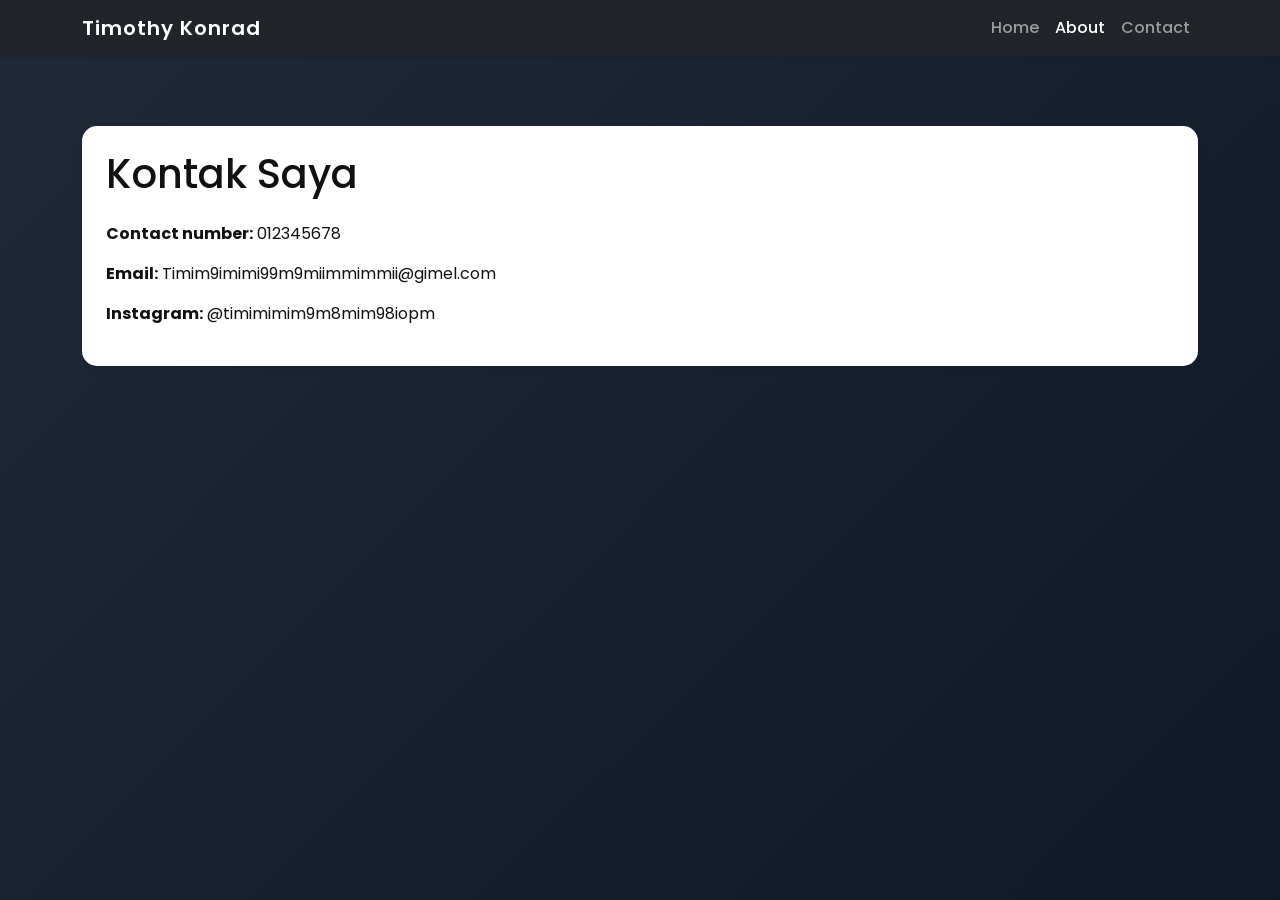
<file: about.html>
<!DOCTYPE html>
<html lang="en">
<head>
    <meta charset="UTF-8">
    <meta name="viewport" content="width=device-width, initial-scale=1.0">

    <title>Kontak</title>

    <!-- Bootstrap -->
    <link
        href="https://cdn.jsdelivr.net/npm/bootstrap@5.3.2/dist/css/bootstrap.min.css"
        rel="stylesheet"
    >

    <!-- Google Font -->
    <link
        href="https://fonts.googleapis.com/css2?family=Poppins:wght@300;400;600&display=swap"
        rel="stylesheet"
    >

    <!-- Custom CSS -->
    <link rel="stylesheet" href="./css/style.css">
</head>

<body>

    <!-- Navigation Bar -->
    <nav class="navbar navbar-expand-lg navbar-dark bg-dark shadow-sm">
        <div class="container">

            <a class="navbar-brand" href="./index.html">
                Timothy Konrad
            </a>

            <button
                class="navbar-toggler"
                type="button"
                data-bs-toggle="collapse"
                data-bs-target="#navbarContent"
            >
                <span class="navbar-toggler-icon"></span>
            </button>

            <div class="collapse navbar-collapse" id="navbarContent">
                <ul class="navbar-nav ms-auto">

                    <li class="nav-item">
                        <a class="nav-link" href="./index.html">Home</a>
                    </li>

                    <li class="nav-item">
                        <a class="nav-link active" href="./about.html">About</a>
                    </li>

                    <li class="nav-item">
                        <a class="nav-link" href="./kontak.html">Contact</a>
                    </li>

                </ul>
            </div>
        </div>
    </nav>

    <!-- Main Content -->
    <div class="container content-wrapper">

        <div class="card shadow-sm border-0 p-4">

            <h1 class="mb-4">Kontak Saya</h1>

            <p>
                <strong>Contact number:</strong>
                012345678
            </p>

            <p>
                <strong>Email:</strong>
                Timim9imimi99m9miimmimmii@gimel.com
            </p>

            <p>
                <strong>Instagram:</strong>
                @timimimim9m8mim98iopm
            </p>

        </div>

    </div>

    <!-- Bootstrap JS -->
    <script src="https://cdn.jsdelivr.net/npm/bootstrap@5.3.2/dist/js/bootstrap.bundle.min.js"></script>

</body>
</html>
</file>
<file: css/style.css>
body {
    font-family: 'Poppins', sans-serif;
    background: linear-gradient(135deg, #1f2937, #111827);
    min-height: 100vh;
    color: #f3f4f6;
}

.navbar-brand {
    font-weight: 600;
    letter-spacing: 1px;
}

.nav-link {
    font-weight: 500;
}

.content-wrapper {
    margin-top: 70px;
    padding-bottom: 50px;
}

h2 {
    font-weight: 600;
    letter-spacing: 1px;
}

.card {
    border-radius: 15px;
    transition: transform 0.3s ease, box-shadow 0.3s ease;
    background-color: #ffffff;
    color: #111;
    overflow: hidden;
}

.card:hover {
    transform: translateY(-8px);
    box-shadow: 0 20px 40px rgba(0, 0, 0, 0.25);
}

.profile-image {
    height: 220px;
    width: 100%;
    object-fit: cover;
}
</file>
